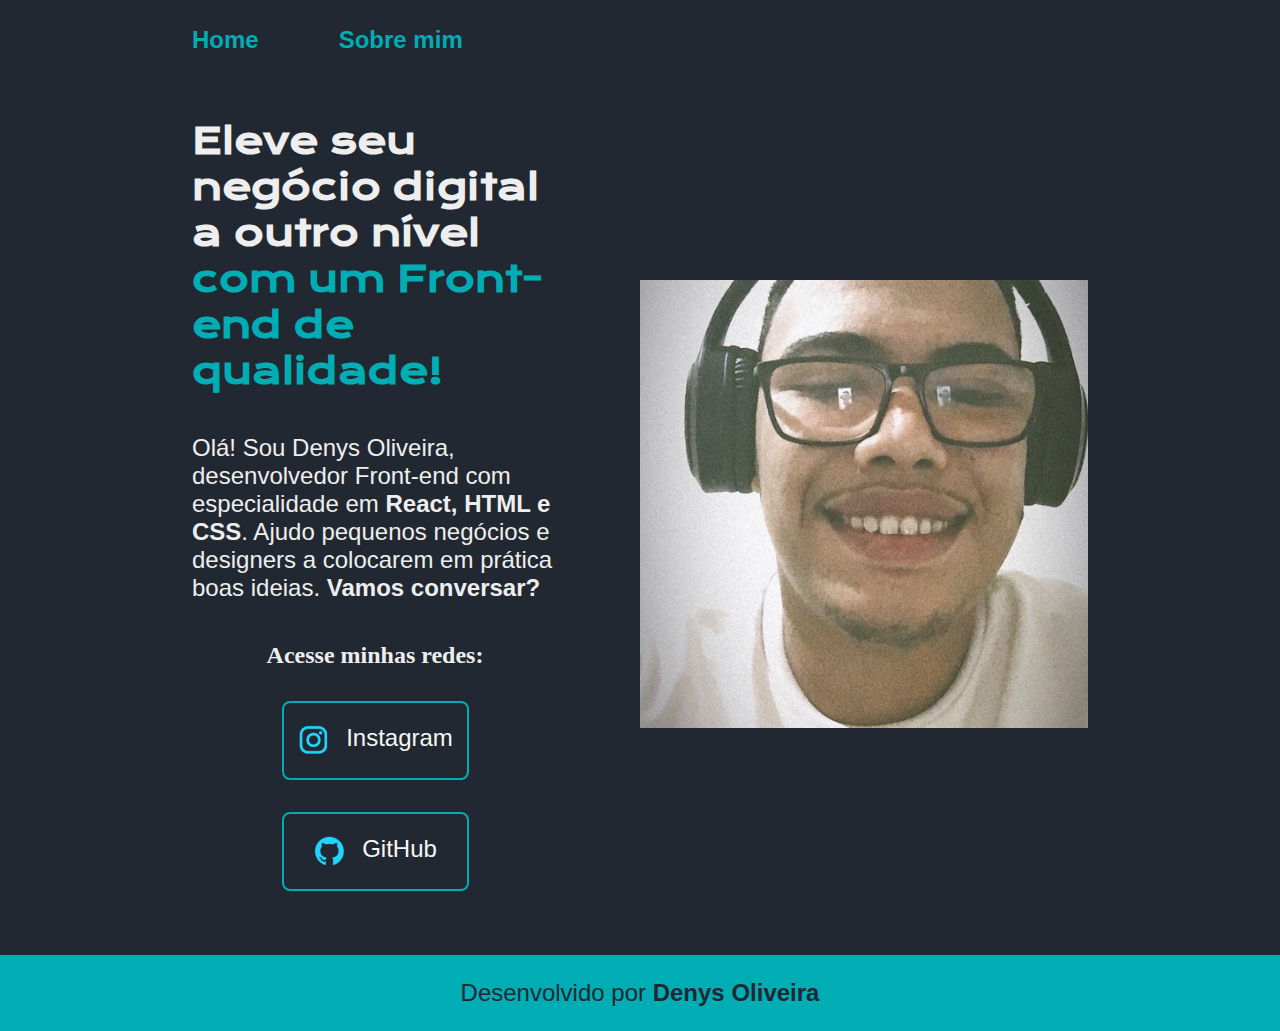
<file: index.html>
<!DOCTYPE html>
<html lang="pt-br">
<head>
    <meta charset="UTF-8">
    <meta http-equiv="X-UA-Compatible" content="IE=edge">
    <meta name="viewport" content="width=device-width, initial-scale=1.0">
    <title>Portfolio</title>
    <link rel="stylesheet" href="./styles/style.css">
</head>
<body>
    <header class="cabecalho">
        <nav class="cabecalho__menu">
            <a class="cabecalho__menu__link" href="index.html">Home</a>
            <a class="cabecalho__menu__link" href="about.html">Sobre mim</a>
        </nav>
    </header>
    <main class="apresentacao">
        <section class="apresentacao__conteudo">
            <h1 class="apresentacao__conteudo__titulo">Eleve seu negócio digital a outro nível <strong class="titulo-destaque">com um Front-end de qualidade!</strong></h1>
            <p class="apresentacao__conteudo__texto">Olá! Sou Denys Oliveira, desenvolvedor Front-end com especialidade em <strong>React, HTML e CSS</strong>. Ajudo pequenos negócios e designers a colocarem em prática boas ideias. <strong>Vamos conversar?</strong></p>
            <div class="apresentacao__links">
                <h2 class="apresentacao__links__subtitulos">Acesse minhas redes:</h2>
                <a class="apresentacao__links__navegacao" href="https://instagram.com/deny.s022">
                    <img src="./assets/instagram.png">
                    Instagram
                </a>
                <a class="apresentacao__links__navegacao" href="https://github.com/DenysC137">
                    <img src="./assets/github.png">
                    GitHub
                    </a>
            </div>
        </section>
        <img class="apresentacao__imagem" src="./assets/imagem.png" alt="Foto de Denys Oliveira">
    </main>
    <footer>
        <p class="rodape">Desenvolvido por <b>Denys Oliveira</b> </p>
    </footer>
</body>
</html>
</file>
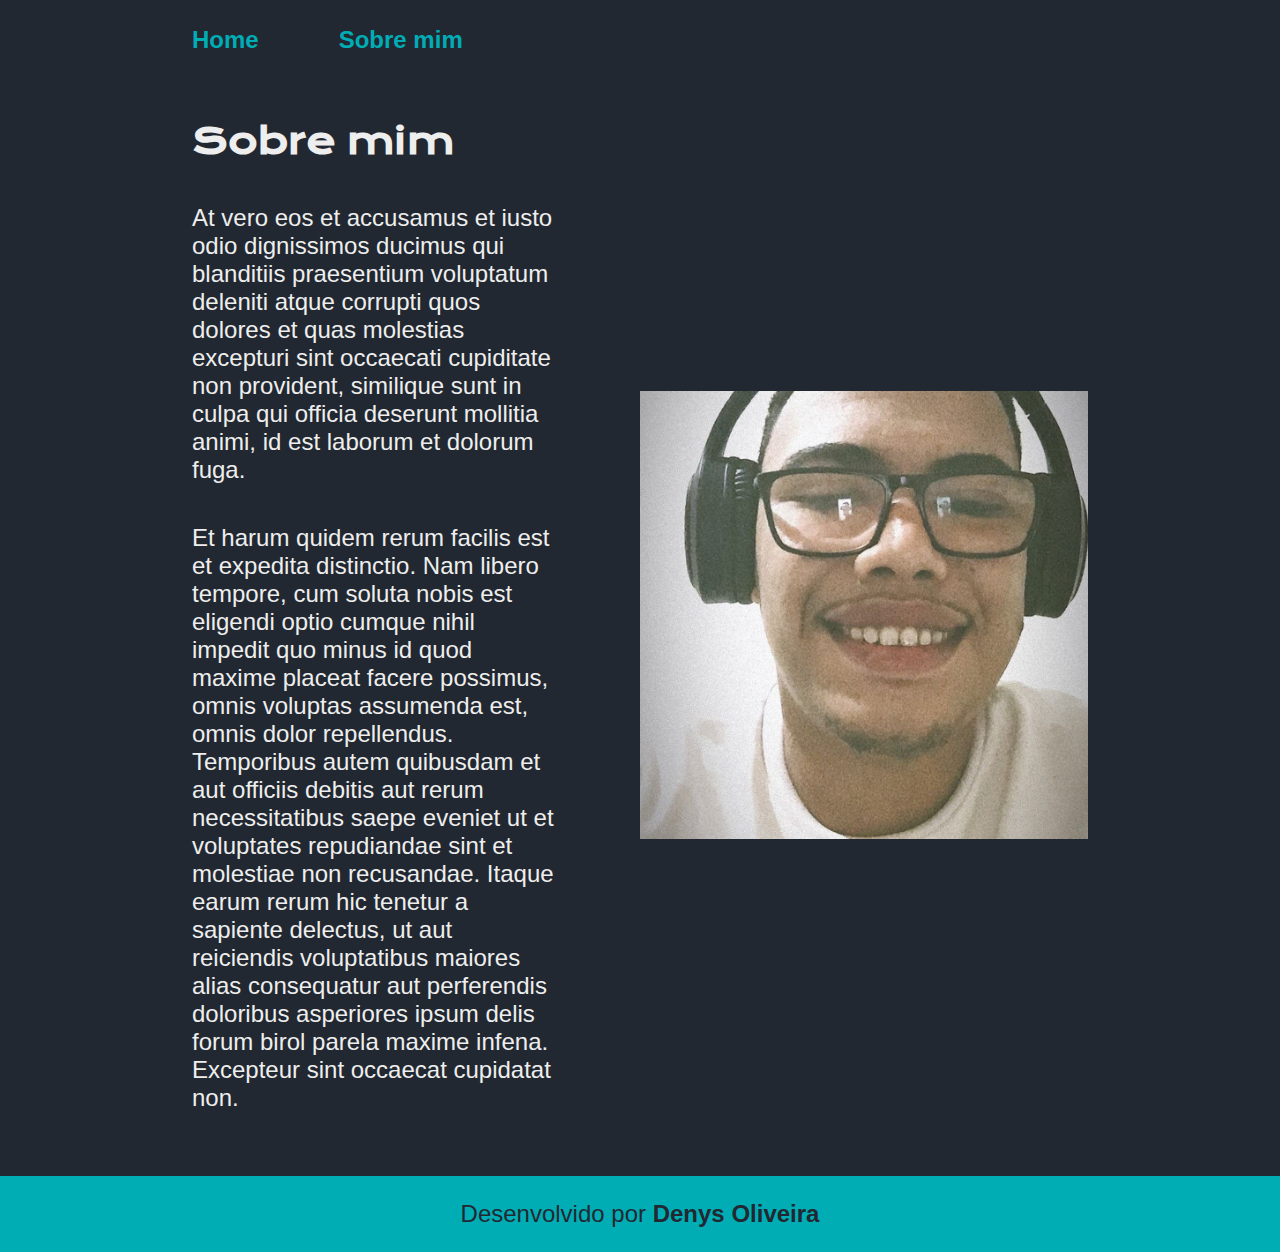
<file: about.html>
<!DOCTYPE html>
<html lang="pt-br">
<head>
    <meta charset="UTF-8">
    <meta http-equiv="X-UA-Compatible" content="IE=edge">
    <meta name="viewport" content="width=device-width, initial-scale=1.0">
    <title>Sobre mim</title>
    <link rel="stylesheet" href="./styles/style.css">
</head>
<body>
    <header class="cabecalho">
        <nav class="cabecalho__menu">
            <a class="cabecalho__menu__link" href="index.html">Home</a>
            <a class="cabecalho__menu__link" href="about.html">Sobre mim</a>
        </nav>  
    </header>

    <main class="apresentacao">
        <section class="apresentacao__conteudo" >
            <h1 class="apresentacao__conteudo__titulo">Sobre mim</h1>
            <p class="apresentacao__conteudo__texto"> At vero eos et accusamus et iusto odio dignissimos ducimus qui blanditiis praesentium voluptatum deleniti atque corrupti quos dolores et quas molestias excepturi sint occaecati cupiditate non provident, similique sunt in culpa qui officia deserunt mollitia animi, id est laborum et dolorum fuga.</p>
            <p class="apresentacao__conteudo__texto">Et harum quidem rerum facilis est et expedita distinctio. Nam libero tempore, cum soluta nobis est eligendi optio cumque nihil impedit quo minus id quod maxime placeat facere possimus, omnis voluptas assumenda est, omnis dolor repellendus. Temporibus autem quibusdam et aut officiis debitis aut rerum necessitatibus saepe eveniet ut et voluptates repudiandae sint et molestiae non recusandae. Itaque earum rerum hic tenetur a sapiente delectus, ut aut reiciendis voluptatibus maiores alias consequatur aut perferendis doloribus asperiores ipsum delis forum birol parela maxime infena. Excepteur sint occaecat cupidatat non.</p>
        </section>
        <img class="apresentacao__imagem" src="./assets/imagem.png" alt="Foto de Denys Oliveira">
    </main>

    <footer>
        <p class="rodape">Desenvolvido por <b>Denys Oliveira</b> </p>
    </footer>
</body>
</html>
</file>
<file: styles/style.css>
@import url('https://fonts.googleapis.com/css2?family=Krona+One&family=Montserrat&display=swap');

:root {
    --cor-primaria: #222831;
    --cor-secundaria: #EEEEEE;
    --cor-tercial: #00ADB5;
    --cor-hover: #393E46;

    --fonte-primaria:'Krona One', sans-serif;
    --fonte-secundaria:'Motserrat', sans-serif;

}

* {
    margin: 0;
    padding: 0;
}

body {
    /* height: 100vh; */
    box-sizing: border-box;
    background-color: var(--cor-primaria);
    color: var(--cor-secundaria);
}

.cabecalho {
    padding: 2% 0% 0% 15% ;
}

.cabecalho__menu {
    display: flex;
    gap: 80px;
}

.cabecalho__menu__link {
    font-family: var(--fonte-secundaria);
    font-size: 1.5rem;
    font-weight: 600;
    color: var(--cor-tercial);
    text-decoration: none;
}

.apresentacao {
    padding: 5% 15%;
    display: flex;
    align-items: center;
    justify-content: space-between;
    gap: 82px;
}

.apresentacao__conteudo {
    width: 50%;
    display: flex;
    flex-direction: column;
    gap: 40px;
}

.apresentacao__conteudo__titulo {
    font-size: 2.25rem;
    font-family: var(--fonte-primaria);
}

.titulo-destaque {
    color: var(--cor-tercial);
}

.apresentacao__conteudo__texto {
    font-size: 1.5rem;
    font-family: var(--fonte-secundaria);
}

.apresentacao__links {
    display: flex;
    flex-direction: column;
    justify-content: space-between;
    align-items: center;
    gap: 32px;
}

.apresentacao__links__subtitulo {
    font-family: var(--fonte-primaria);
    font-weight: 400;
    font-size: 1.5rem;
}

.apresentacao__links__navegacao {
    display: flex;
    justify-content: center;
    gap:16px;
    border: 2px solid var(--cor-tercial);
    width: 50%;
    text-align: center;
    border-radius: 8px;
    font-size: 1.5rem;
    padding: 21.5px 0;
    text-decoration:none;
    color: #F6F6F6;
    font-family: var(--fonte-secundaria);
}

.apresentacao__links__link:hover {
    background-color: var(--cor-hover);
}

.apresentacao__imagem {
    width: 50%;
}

.rodape {
    padding: 24px;
    color: var(--cor-primaria);
    background-color: var(--cor-tercial);
    text-align: center;
    font-family: var(--fonte-secundaria);
    font-size: 1.5rem;
    font-weight: 400;
    
}

@media (max-width: 1200px) {
    .cabecalho {
        padding: 10%;
    }

    .cabecalho__menu {
        justify-content: center;
    }
    
    .apresentacao {
        flex-direction: column-reverse;
        padding: 5%;
    }

    .apresentacao__conteudo {
        width: auto;
    }
}
</file>
